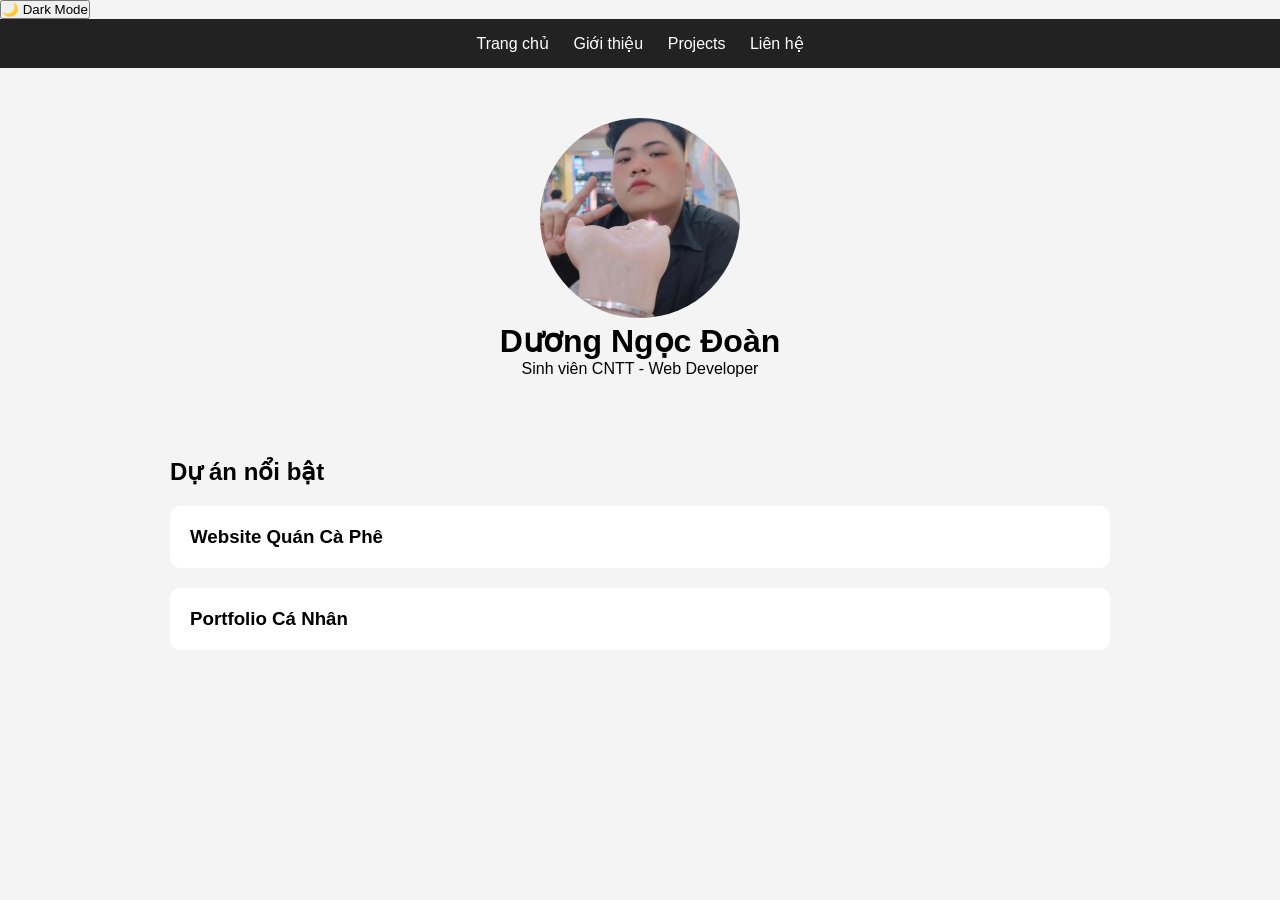
<file: index.html>
<!DOCTYPE html>
<html lang="vi">
<head>
<meta charset="UTF-8">
<meta name="viewport" content="width=device-width, initial-scale=1.0">
<title>Portfolio - Dương Ngọc Đoàn</title>
<link rel="stylesheet" href="css/style.css">
</head>
<body>
<button id="darkModeBtn">🌙 Dark Mode</button>
<nav>
<a href="index.html">Trang chủ</a>
<a href="about.html">Giới thiệu</a>
<a href="projects.html">Projects</a>
<a href="contact.html">Liên hệ</a>
</nav>
<header class="reveal">
<img src="images/avatar.jpg" alt="Avatar">
<h1>Dương Ngọc Đoàn</h1>
<p>Sinh viên CNTT - Web Developer</p>
</header>
<section class="reveal">
<h2>Dự án nổi bật</h2>
<div class="project"><h3>Website Quán Cà Phê</h3></div>
<div class="project"><h3>Portfolio Cá Nhân</h3></div>
</section>
<script src="js/script.js"></script>
</body>
</html>
</file>
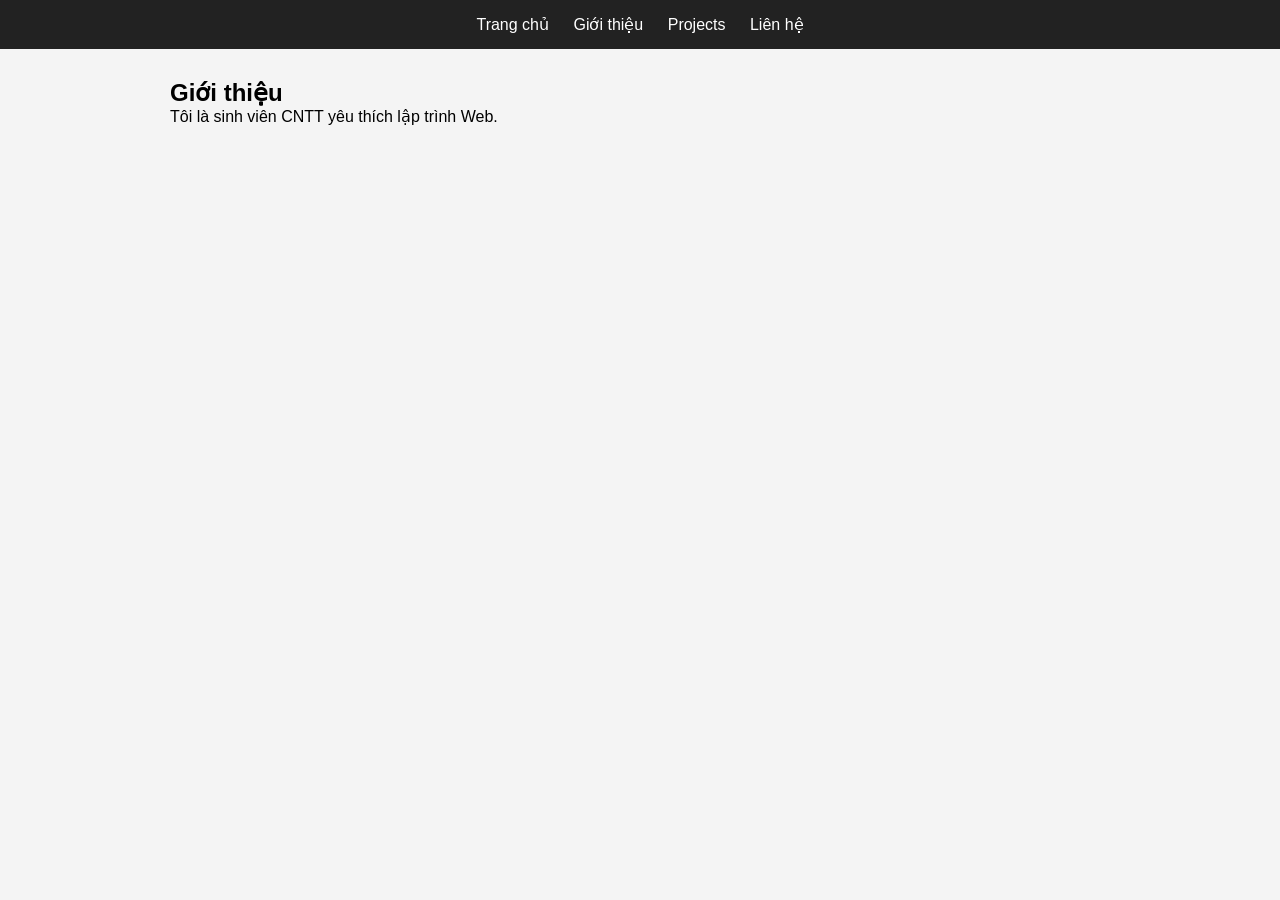
<file: about.html>
<!DOCTYPE html><html lang="vi"><head><meta charset="UTF-8"><title>Giới thiệu</title><link rel="stylesheet" href="css/style.css"></head><body><nav><a href="index.html">Trang chủ</a> <a href="about.html">Giới thiệu</a> <a href="projects.html">Projects</a> <a href="contact.html">Liên hệ</a></nav><section><h1>Giới thiệu</h1><p>Tôi là sinh viên CNTT yêu thích lập trình Web.</p></section></body></html>
</file>
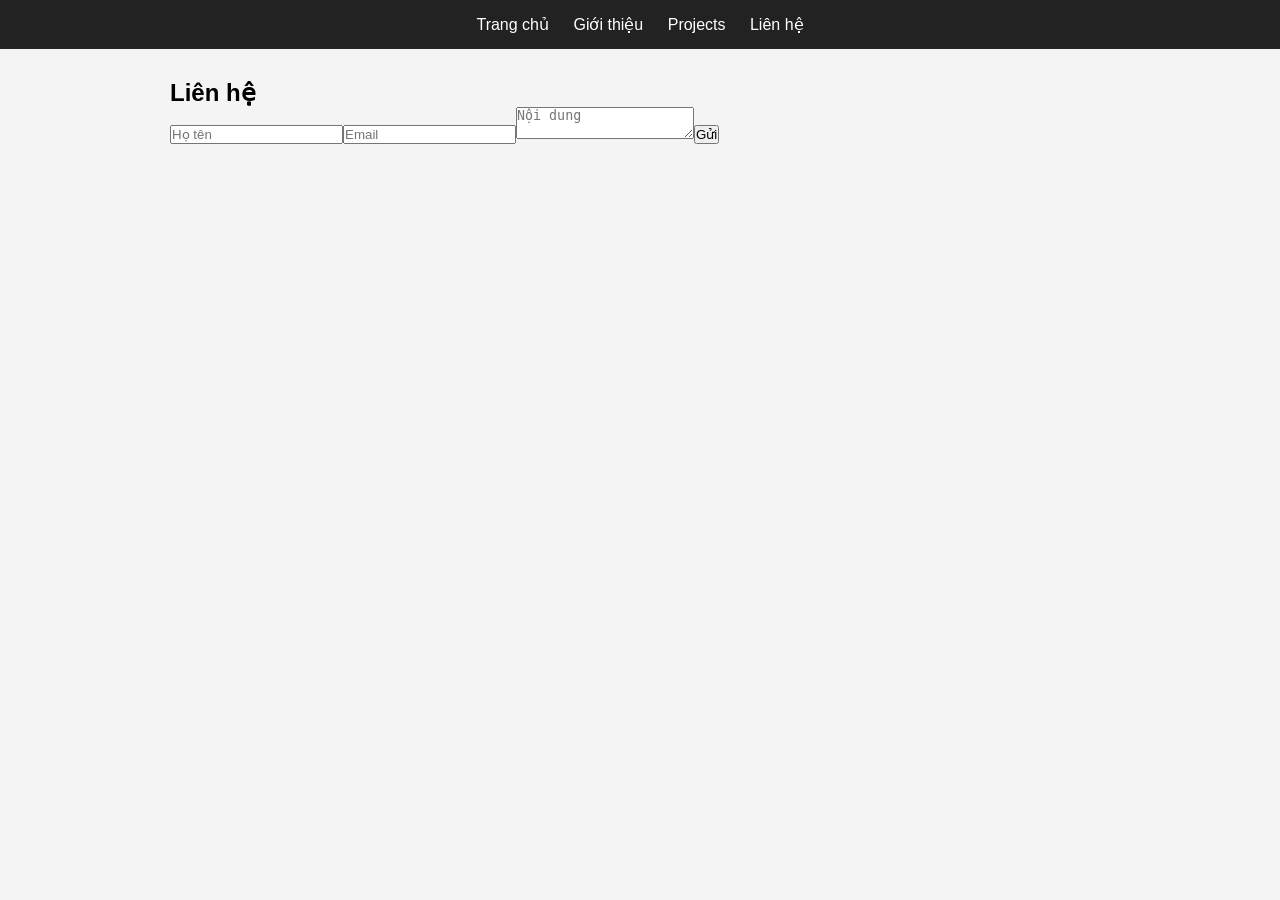
<file: contact.html>
<!DOCTYPE html><html lang="vi"><head><meta charset="UTF-8"><title>Liên hệ</title><link rel="stylesheet" href="css/style.css"></head><body><nav><a href="index.html">Trang chủ</a> <a href="about.html">Giới thiệu</a> <a href="projects.html">Projects</a> <a href="contact.html">Liên hệ</a></nav><section><h1>Liên hệ</h1><form><input type="text" placeholder="Họ tên"><input type="email" placeholder="Email"><textarea placeholder="Nội dung"></textarea><button>Gửi</button></form></section></body></html>
</file>
<file: css/style.css>
*{margin:0;padding:0;box-sizing:border-box}body{font-family:Segoe UI,sans-serif;background:#f4f4f4}nav{background:#222;padding:15px;text-align:center}nav a{color:#fff;margin:0 10px;text-decoration:none}header{text-align:center;padding:50px 20px}header img{width:200px;height:200px;border-radius:50%;object-fit:cover}section{max-width:1000px;margin:auto;padding:30px}.project{background:#fff;margin:20px 0;padding:20px;border-radius:10px}.dark{background:#121212;color:#fff}.dark .project{background:#222}.reveal{opacity:1;transform:translateY(0);transition:1s}.reveal.active{opacity:1;transform:translateY(0)}
</file>
